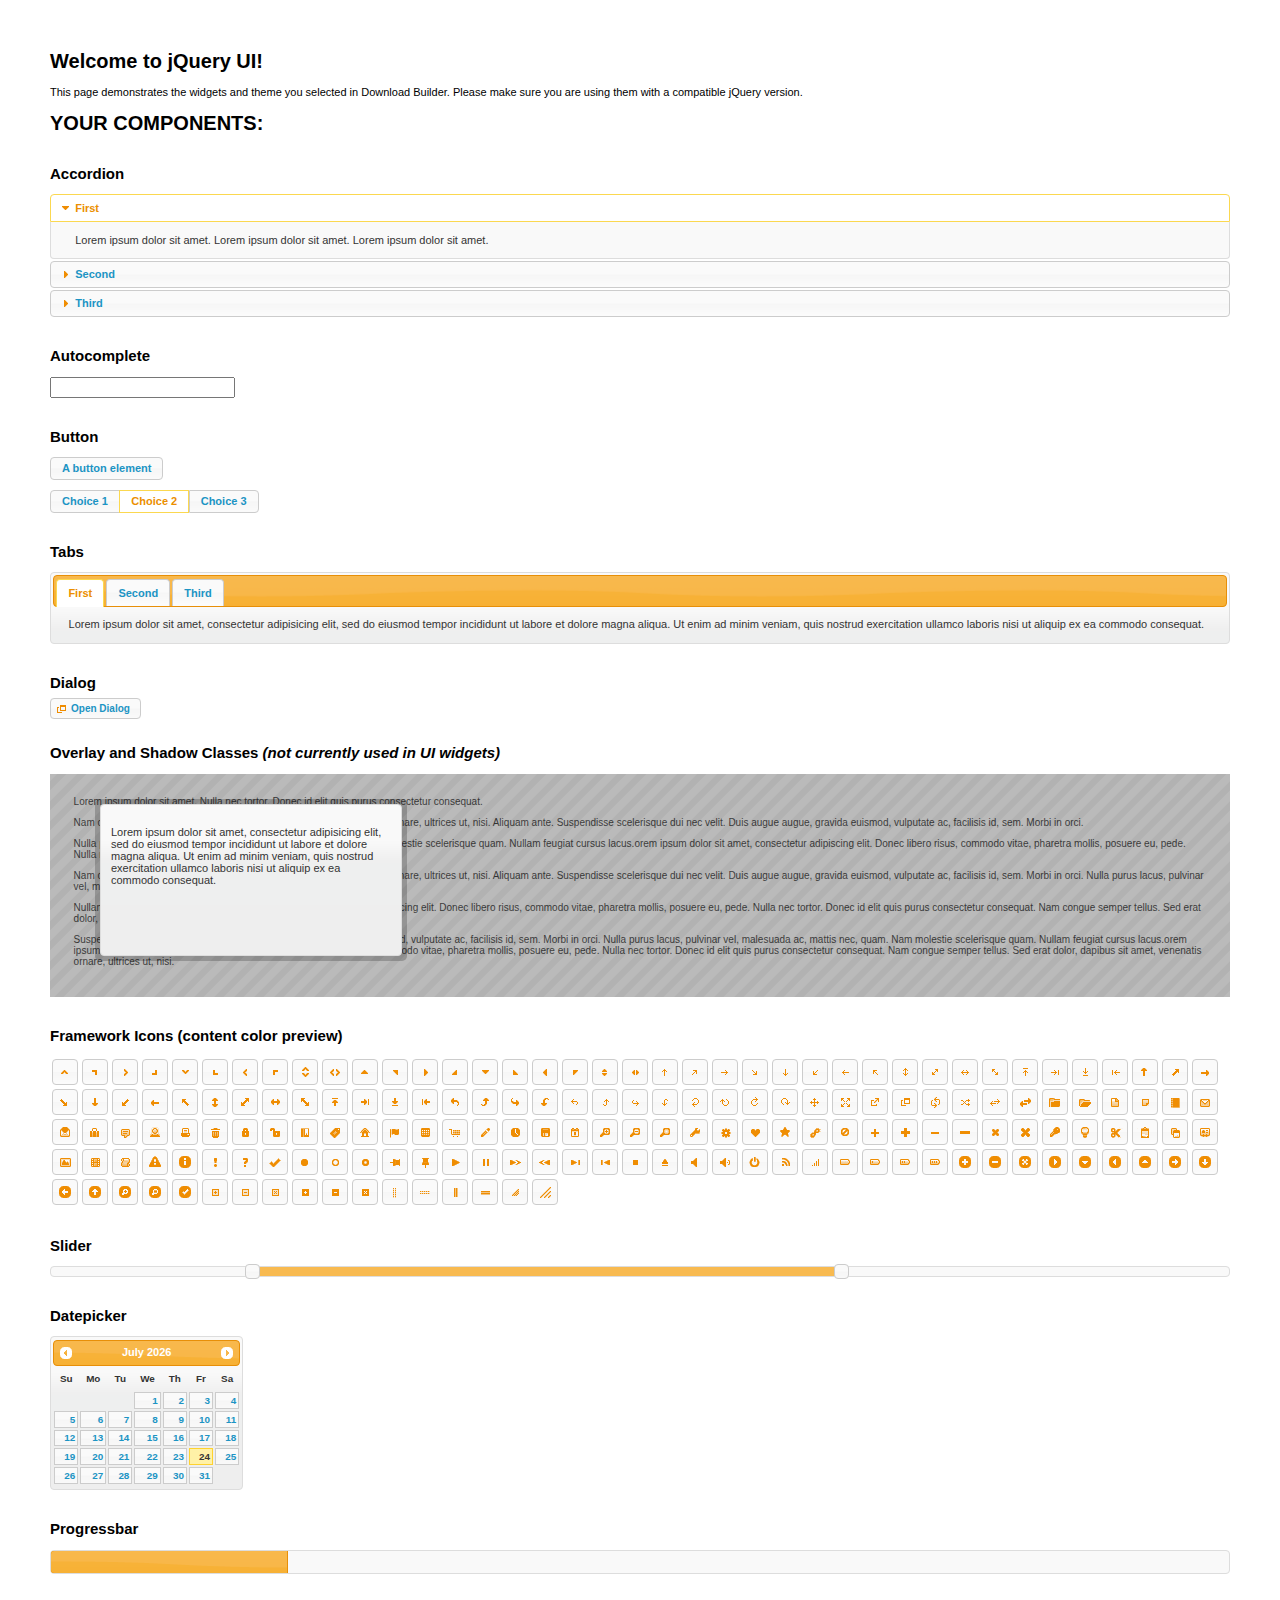
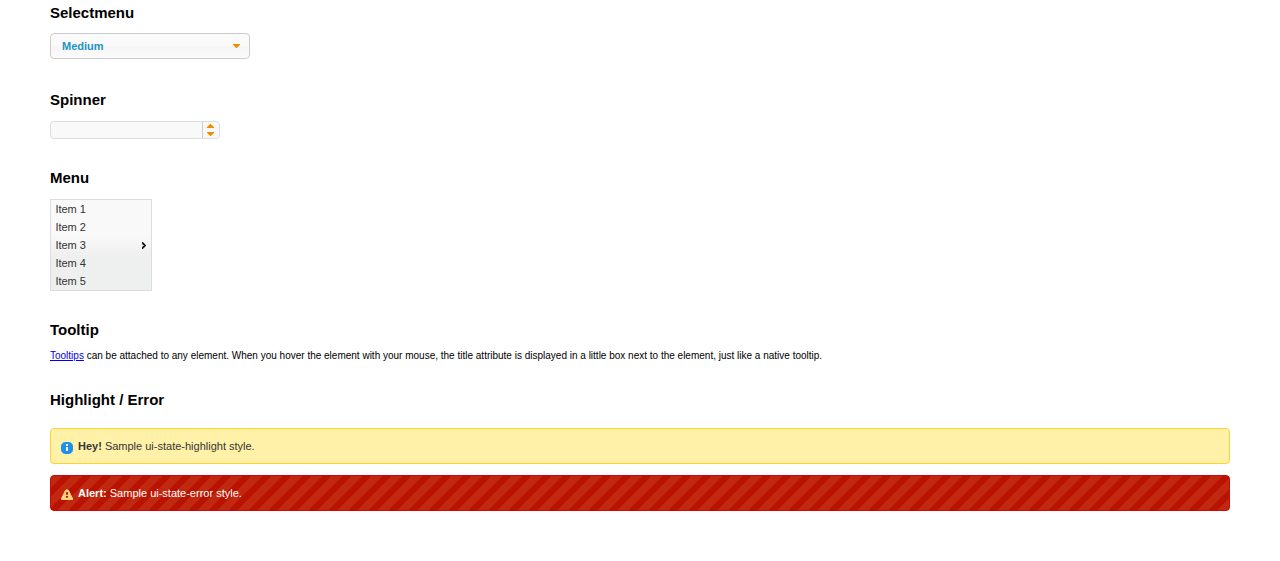
<file: jquery-ui-1.11.2/index.html>
<!doctype html>
<html lang="us">
<head>
	<meta charset="utf-8">
	<title>jQuery UI Example Page</title>
	<link href="jquery-ui.css" rel="stylesheet">
	<style>
	body{
		font: 62.5% "Trebuchet MS", sans-serif;
		margin: 50px;
	}
	.demoHeaders {
		margin-top: 2em;
	}
	#dialog-link {
		padding: .4em 1em .4em 20px;
		text-decoration: none;
		position: relative;
	}
	#dialog-link span.ui-icon {
		margin: 0 5px 0 0;
		position: absolute;
		left: .2em;
		top: 50%;
		margin-top: -8px;
	}
	#icons {
		margin: 0;
		padding: 0;
	}
	#icons li {
		margin: 2px;
		position: relative;
		padding: 4px 0;
		cursor: pointer;
		float: left;
		list-style: none;
	}
	#icons span.ui-icon {
		float: left;
		margin: 0 4px;
	}
	.fakewindowcontain .ui-widget-overlay {
		position: absolute;
	}
	select {
		width: 200px;
	}
	</style>
</head>
<body>

<h1>Welcome to jQuery UI!</h1>

<div class="ui-widget">
	<p>This page demonstrates the widgets and theme you selected in Download Builder. Please make sure you are using them with a compatible jQuery version.</p>
</div>

<h1>YOUR COMPONENTS:</h1>


<!-- Accordion -->
<h2 class="demoHeaders">Accordion</h2>
<div id="accordion">
	<h3>First</h3>
	<div>Lorem ipsum dolor sit amet. Lorem ipsum dolor sit amet. Lorem ipsum dolor sit amet.</div>
	<h3>Second</h3>
	<div>Phasellus mattis tincidunt nibh.</div>
	<h3>Third</h3>
	<div>Nam dui erat, auctor a, dignissim quis.</div>
</div>



<!-- Autocomplete -->
<h2 class="demoHeaders">Autocomplete</h2>
<div>
	<input id="autocomplete" title="type &quot;a&quot;">
</div>



<!-- Button -->
<h2 class="demoHeaders">Button</h2>
<button id="button">A button element</button>
<form style="margin-top: 1em;">
	<div id="radioset">
		<input type="radio" id="radio1" name="radio"><label for="radio1">Choice 1</label>
		<input type="radio" id="radio2" name="radio" checked="checked"><label for="radio2">Choice 2</label>
		<input type="radio" id="radio3" name="radio"><label for="radio3">Choice 3</label>
	</div>
</form>



<!-- Tabs -->
<h2 class="demoHeaders">Tabs</h2>
<div id="tabs">
	<ul>
		<li><a href="#tabs-1">First</a></li>
		<li><a href="#tabs-2">Second</a></li>
		<li><a href="#tabs-3">Third</a></li>
	</ul>
	<div id="tabs-1">Lorem ipsum dolor sit amet, consectetur adipisicing elit, sed do eiusmod tempor incididunt ut labore et dolore magna aliqua. Ut enim ad minim veniam, quis nostrud exercitation ullamco laboris nisi ut aliquip ex ea commodo consequat.</div>
	<div id="tabs-2">Phasellus mattis tincidunt nibh. Cras orci urna, blandit id, pretium vel, aliquet ornare, felis. Maecenas scelerisque sem non nisl. Fusce sed lorem in enim dictum bibendum.</div>
	<div id="tabs-3">Nam dui erat, auctor a, dignissim quis, sollicitudin eu, felis. Pellentesque nisi urna, interdum eget, sagittis et, consequat vestibulum, lacus. Mauris porttitor ullamcorper augue.</div>
</div>



<!-- Dialog NOTE: Dialog is not generated by UI in this demo so it can be visually styled in themeroller-->
<h2 class="demoHeaders">Dialog</h2>
<p><a href="#" id="dialog-link" class="ui-state-default ui-corner-all"><span class="ui-icon ui-icon-newwin"></span>Open Dialog</a></p>

<h2 class="demoHeaders">Overlay and Shadow Classes <em>(not currently used in UI widgets)</em></h2>
<div style="position: relative; width: 96%; height: 200px; padding:1% 2%; overflow:hidden;" class="fakewindowcontain">
	<p>Lorem ipsum dolor sit amet,  Nulla nec tortor. Donec id elit quis purus consectetur consequat. </p><p>Nam congue semper tellus. Sed erat dolor, dapibus sit amet, venenatis ornare, ultrices ut, nisi. Aliquam ante. Suspendisse scelerisque dui nec velit. Duis augue augue, gravida euismod, vulputate ac, facilisis id, sem. Morbi in orci. </p><p>Nulla purus lacus, pulvinar vel, malesuada ac, mattis nec, quam. Nam molestie scelerisque quam. Nullam feugiat cursus lacus.orem ipsum dolor sit amet, consectetur adipiscing elit. Donec libero risus, commodo vitae, pharetra mollis, posuere eu, pede. Nulla nec tortor. Donec id elit quis purus consectetur consequat. </p><p>Nam congue semper tellus. Sed erat dolor, dapibus sit amet, venenatis ornare, ultrices ut, nisi. Aliquam ante. Suspendisse scelerisque dui nec velit. Duis augue augue, gravida euismod, vulputate ac, facilisis id, sem. Morbi in orci. Nulla purus lacus, pulvinar vel, malesuada ac, mattis nec, quam. Nam molestie scelerisque quam. </p><p>Nullam feugiat cursus lacus.orem ipsum dolor sit amet, consectetur adipiscing elit. Donec libero risus, commodo vitae, pharetra mollis, posuere eu, pede. Nulla nec tortor. Donec id elit quis purus consectetur consequat. Nam congue semper tellus. Sed erat dolor, dapibus sit amet, venenatis ornare, ultrices ut, nisi. Aliquam ante. </p><p>Suspendisse scelerisque dui nec velit. Duis augue augue, gravida euismod, vulputate ac, facilisis id, sem. Morbi in orci. Nulla purus lacus, pulvinar vel, malesuada ac, mattis nec, quam. Nam molestie scelerisque quam. Nullam feugiat cursus lacus.orem ipsum dolor sit amet, consectetur adipiscing elit. Donec libero risus, commodo vitae, pharetra mollis, posuere eu, pede. Nulla nec tortor. Donec id elit quis purus consectetur consequat. Nam congue semper tellus. Sed erat dolor, dapibus sit amet, venenatis ornare, ultrices ut, nisi. </p>

	<!-- ui-dialog -->
	<div class="ui-overlay"><div class="ui-widget-overlay"></div><div class="ui-widget-shadow ui-corner-all" style="width: 302px; height: 152px; position: absolute; left: 50px; top: 30px;"></div></div>
	<div style="position: absolute; width: 280px; height: 130px;left: 50px; top: 30px; padding: 10px;" class="ui-widget ui-widget-content ui-corner-all">
		<div class="ui-dialog-content ui-widget-content" style="background: none; border: 0;">
			<p>Lorem ipsum dolor sit amet, consectetur adipisicing elit, sed do eiusmod tempor incididunt ut labore et dolore magna aliqua. Ut enim ad minim veniam, quis nostrud exercitation ullamco laboris nisi ut aliquip ex ea commodo consequat.</p>
		</div>
	</div>

</div>

<!-- ui-dialog -->
<div id="dialog" title="Dialog Title">
	<p>Lorem ipsum dolor sit amet, consectetur adipisicing elit, sed do eiusmod tempor incididunt ut labore et dolore magna aliqua. Ut enim ad minim veniam, quis nostrud exercitation ullamco laboris nisi ut aliquip ex ea commodo consequat.</p>
</div>



<h2 class="demoHeaders">Framework Icons (content color preview)</h2>
<ul id="icons" class="ui-widget ui-helper-clearfix">
	<li class="ui-state-default ui-corner-all" title=".ui-icon-carat-1-n"><span class="ui-icon ui-icon-carat-1-n"></span></li>
	<li class="ui-state-default ui-corner-all" title=".ui-icon-carat-1-ne"><span class="ui-icon ui-icon-carat-1-ne"></span></li>
	<li class="ui-state-default ui-corner-all" title=".ui-icon-carat-1-e"><span class="ui-icon ui-icon-carat-1-e"></span></li>
	<li class="ui-state-default ui-corner-all" title=".ui-icon-carat-1-se"><span class="ui-icon ui-icon-carat-1-se"></span></li>
	<li class="ui-state-default ui-corner-all" title=".ui-icon-carat-1-s"><span class="ui-icon ui-icon-carat-1-s"></span></li>
	<li class="ui-state-default ui-corner-all" title=".ui-icon-carat-1-sw"><span class="ui-icon ui-icon-carat-1-sw"></span></li>
	<li class="ui-state-default ui-corner-all" title=".ui-icon-carat-1-w"><span class="ui-icon ui-icon-carat-1-w"></span></li>
	<li class="ui-state-default ui-corner-all" title=".ui-icon-carat-1-nw"><span class="ui-icon ui-icon-carat-1-nw"></span></li>
	<li class="ui-state-default ui-corner-all" title=".ui-icon-carat-2-n-s"><span class="ui-icon ui-icon-carat-2-n-s"></span></li>
	<li class="ui-state-default ui-corner-all" title=".ui-icon-carat-2-e-w"><span class="ui-icon ui-icon-carat-2-e-w"></span></li>
	<li class="ui-state-default ui-corner-all" title=".ui-icon-triangle-1-n"><span class="ui-icon ui-icon-triangle-1-n"></span></li>
	<li class="ui-state-default ui-corner-all" title=".ui-icon-triangle-1-ne"><span class="ui-icon ui-icon-triangle-1-ne"></span></li>
	<li class="ui-state-default ui-corner-all" title=".ui-icon-triangle-1-e"><span class="ui-icon ui-icon-triangle-1-e"></span></li>
	<li class="ui-state-default ui-corner-all" title=".ui-icon-triangle-1-se"><span class="ui-icon ui-icon-triangle-1-se"></span></li>
	<li class="ui-state-default ui-corner-all" title=".ui-icon-triangle-1-s"><span class="ui-icon ui-icon-triangle-1-s"></span></li>
	<li class="ui-state-default ui-corner-all" title=".ui-icon-triangle-1-sw"><span class="ui-icon ui-icon-triangle-1-sw"></span></li>
	<li class="ui-state-default ui-corner-all" title=".ui-icon-triangle-1-w"><span class="ui-icon ui-icon-triangle-1-w"></span></li>
	<li class="ui-state-default ui-corner-all" title=".ui-icon-triangle-1-nw"><span class="ui-icon ui-icon-triangle-1-nw"></span></li>
	<li class="ui-state-default ui-corner-all" title=".ui-icon-triangle-2-n-s"><span class="ui-icon ui-icon-triangle-2-n-s"></span></li>
	<li class="ui-state-default ui-corner-all" title=".ui-icon-triangle-2-e-w"><span class="ui-icon ui-icon-triangle-2-e-w"></span></li>
	<li class="ui-state-default ui-corner-all" title=".ui-icon-arrow-1-n"><span class="ui-icon ui-icon-arrow-1-n"></span></li>
	<li class="ui-state-default ui-corner-all" title=".ui-icon-arrow-1-ne"><span class="ui-icon ui-icon-arrow-1-ne"></span></li>
	<li class="ui-state-default ui-corner-all" title=".ui-icon-arrow-1-e"><span class="ui-icon ui-icon-arrow-1-e"></span></li>
	<li class="ui-state-default ui-corner-all" title=".ui-icon-arrow-1-se"><span class="ui-icon ui-icon-arrow-1-se"></span></li>
	<li class="ui-state-default ui-corner-all" title=".ui-icon-arrow-1-s"><span class="ui-icon ui-icon-arrow-1-s"></span></li>
	<li class="ui-state-default ui-corner-all" title=".ui-icon-arrow-1-sw"><span class="ui-icon ui-icon-arrow-1-sw"></span></li>
	<li class="ui-state-default ui-corner-all" title=".ui-icon-arrow-1-w"><span class="ui-icon ui-icon-arrow-1-w"></span></li>
	<li class="ui-state-default ui-corner-all" title=".ui-icon-arrow-1-nw"><span class="ui-icon ui-icon-arrow-1-nw"></span></li>
	<li class="ui-state-default ui-corner-all" title=".ui-icon-arrow-2-n-s"><span class="ui-icon ui-icon-arrow-2-n-s"></span></li>
	<li class="ui-state-default ui-corner-all" title=".ui-icon-arrow-2-ne-sw"><span class="ui-icon ui-icon-arrow-2-ne-sw"></span></li>
	<li class="ui-state-default ui-corner-all" title=".ui-icon-arrow-2-e-w"><span class="ui-icon ui-icon-arrow-2-e-w"></span></li>
	<li class="ui-state-default ui-corner-all" title=".ui-icon-arrow-2-se-nw"><span class="ui-icon ui-icon-arrow-2-se-nw"></span></li>
	<li class="ui-state-default ui-corner-all" title=".ui-icon-arrowstop-1-n"><span class="ui-icon ui-icon-arrowstop-1-n"></span></li>
	<li class="ui-state-default ui-corner-all" title=".ui-icon-arrowstop-1-e"><span class="ui-icon ui-icon-arrowstop-1-e"></span></li>
	<li class="ui-state-default ui-corner-all" title=".ui-icon-arrowstop-1-s"><span class="ui-icon ui-icon-arrowstop-1-s"></span></li>
	<li class="ui-state-default ui-corner-all" title=".ui-icon-arrowstop-1-w"><span class="ui-icon ui-icon-arrowstop-1-w"></span></li>
	<li class="ui-state-default ui-corner-all" title=".ui-icon-arrowthick-1-n"><span class="ui-icon ui-icon-arrowthick-1-n"></span></li>
	<li class="ui-state-default ui-corner-all" title=".ui-icon-arrowthick-1-ne"><span class="ui-icon ui-icon-arrowthick-1-ne"></span></li>
	<li class="ui-state-default ui-corner-all" title=".ui-icon-arrowthick-1-e"><span class="ui-icon ui-icon-arrowthick-1-e"></span></li>
	<li class="ui-state-default ui-corner-all" title=".ui-icon-arrowthick-1-se"><span class="ui-icon ui-icon-arrowthick-1-se"></span></li>
	<li class="ui-state-default ui-corner-all" title=".ui-icon-arrowthick-1-s"><span class="ui-icon ui-icon-arrowthick-1-s"></span></li>
	<li class="ui-state-default ui-corner-all" title=".ui-icon-arrowthick-1-sw"><span class="ui-icon ui-icon-arrowthick-1-sw"></span></li>
	<li class="ui-state-default ui-corner-all" title=".ui-icon-arrowthick-1-w"><span class="ui-icon ui-icon-arrowthick-1-w"></span></li>
	<li class="ui-state-default ui-corner-all" title=".ui-icon-arrowthick-1-nw"><span class="ui-icon ui-icon-arrowthick-1-nw"></span></li>
	<li class="ui-state-default ui-corner-all" title=".ui-icon-arrowthick-2-n-s"><span class="ui-icon ui-icon-arrowthick-2-n-s"></span></li>
	<li class="ui-state-default ui-corner-all" title=".ui-icon-arrowthick-2-ne-sw"><span class="ui-icon ui-icon-arrowthick-2-ne-sw"></span></li>
	<li class="ui-state-default ui-corner-all" title=".ui-icon-arrowthick-2-e-w"><span class="ui-icon ui-icon-arrowthick-2-e-w"></span></li>
	<li class="ui-state-default ui-corner-all" title=".ui-icon-arrowthick-2-se-nw"><span class="ui-icon ui-icon-arrowthick-2-se-nw"></span></li>
	<li class="ui-state-default ui-corner-all" title=".ui-icon-arrowthickstop-1-n"><span class="ui-icon ui-icon-arrowthickstop-1-n"></span></li>
	<li class="ui-state-default ui-corner-all" title=".ui-icon-arrowthickstop-1-e"><span class="ui-icon ui-icon-arrowthickstop-1-e"></span></li>
	<li class="ui-state-default ui-corner-all" title=".ui-icon-arrowthickstop-1-s"><span class="ui-icon ui-icon-arrowthickstop-1-s"></span></li>
	<li class="ui-state-default ui-corner-all" title=".ui-icon-arrowthickstop-1-w"><span class="ui-icon ui-icon-arrowthickstop-1-w"></span></li>
	<li class="ui-state-default ui-corner-all" title=".ui-icon-arrowreturnthick-1-w"><span class="ui-icon ui-icon-arrowreturnthick-1-w"></span></li>
	<li class="ui-state-default ui-corner-all" title=".ui-icon-arrowreturnthick-1-n"><span class="ui-icon ui-icon-arrowreturnthick-1-n"></span></li>
	<li class="ui-state-default ui-corner-all" title=".ui-icon-arrowreturnthick-1-e"><span class="ui-icon ui-icon-arrowreturnthick-1-e"></span></li>
	<li class="ui-state-default ui-corner-all" title=".ui-icon-arrowreturnthick-1-s"><span class="ui-icon ui-icon-arrowreturnthick-1-s"></span></li>
	<li class="ui-state-default ui-corner-all" title=".ui-icon-arrowreturn-1-w"><span class="ui-icon ui-icon-arrowreturn-1-w"></span></li>
	<li class="ui-state-default ui-corner-all" title=".ui-icon-arrowreturn-1-n"><span class="ui-icon ui-icon-arrowreturn-1-n"></span></li>
	<li class="ui-state-default ui-corner-all" title=".ui-icon-arrowreturn-1-e"><span class="ui-icon ui-icon-arrowreturn-1-e"></span></li>
	<li class="ui-state-default ui-corner-all" title=".ui-icon-arrowreturn-1-s"><span class="ui-icon ui-icon-arrowreturn-1-s"></span></li>
	<li class="ui-state-default ui-corner-all" title=".ui-icon-arrowrefresh-1-w"><span class="ui-icon ui-icon-arrowrefresh-1-w"></span></li>
	<li class="ui-state-default ui-corner-all" title=".ui-icon-arrowrefresh-1-n"><span class="ui-icon ui-icon-arrowrefresh-1-n"></span></li>
	<li class="ui-state-default ui-corner-all" title=".ui-icon-arrowrefresh-1-e"><span class="ui-icon ui-icon-arrowrefresh-1-e"></span></li>
	<li class="ui-state-default ui-corner-all" title=".ui-icon-arrowrefresh-1-s"><span class="ui-icon ui-icon-arrowrefresh-1-s"></span></li>
	<li class="ui-state-default ui-corner-all" title=".ui-icon-arrow-4"><span class="ui-icon ui-icon-arrow-4"></span></li>
	<li class="ui-state-default ui-corner-all" title=".ui-icon-arrow-4-diag"><span class="ui-icon ui-icon-arrow-4-diag"></span></li>
	<li class="ui-state-default ui-corner-all" title=".ui-icon-extlink"><span class="ui-icon ui-icon-extlink"></span></li>
	<li class="ui-state-default ui-corner-all" title=".ui-icon-newwin"><span class="ui-icon ui-icon-newwin"></span></li>
	<li class="ui-state-default ui-corner-all" title=".ui-icon-refresh"><span class="ui-icon ui-icon-refresh"></span></li>
	<li class="ui-state-default ui-corner-all" title=".ui-icon-shuffle"><span class="ui-icon ui-icon-shuffle"></span></li>
	<li class="ui-state-default ui-corner-all" title=".ui-icon-transfer-e-w"><span class="ui-icon ui-icon-transfer-e-w"></span></li>
	<li class="ui-state-default ui-corner-all" title=".ui-icon-transferthick-e-w"><span class="ui-icon ui-icon-transferthick-e-w"></span></li>
	<li class="ui-state-default ui-corner-all" title=".ui-icon-folder-collapsed"><span class="ui-icon ui-icon-folder-collapsed"></span></li>
	<li class="ui-state-default ui-corner-all" title=".ui-icon-folder-open"><span class="ui-icon ui-icon-folder-open"></span></li>
	<li class="ui-state-default ui-corner-all" title=".ui-icon-document"><span class="ui-icon ui-icon-document"></span></li>
	<li class="ui-state-default ui-corner-all" title=".ui-icon-document-b"><span class="ui-icon ui-icon-document-b"></span></li>
	<li class="ui-state-default ui-corner-all" title=".ui-icon-note"><span class="ui-icon ui-icon-note"></span></li>
	<li class="ui-state-default ui-corner-all" title=".ui-icon-mail-closed"><span class="ui-icon ui-icon-mail-closed"></span></li>
	<li class="ui-state-default ui-corner-all" title=".ui-icon-mail-open"><span class="ui-icon ui-icon-mail-open"></span></li>
	<li class="ui-state-default ui-corner-all" title=".ui-icon-suitcase"><span class="ui-icon ui-icon-suitcase"></span></li>
	<li class="ui-state-default ui-corner-all" title=".ui-icon-comment"><span class="ui-icon ui-icon-comment"></span></li>
	<li class="ui-state-default ui-corner-all" title=".ui-icon-person"><span class="ui-icon ui-icon-person"></span></li>
	<li class="ui-state-default ui-corner-all" title=".ui-icon-print"><span class="ui-icon ui-icon-print"></span></li>
	<li class="ui-state-default ui-corner-all" title=".ui-icon-trash"><span class="ui-icon ui-icon-trash"></span></li>
	<li class="ui-state-default ui-corner-all" title=".ui-icon-locked"><span class="ui-icon ui-icon-locked"></span></li>
	<li class="ui-state-default ui-corner-all" title=".ui-icon-unlocked"><span class="ui-icon ui-icon-unlocked"></span></li>
	<li class="ui-state-default ui-corner-all" title=".ui-icon-bookmark"><span class="ui-icon ui-icon-bookmark"></span></li>
	<li class="ui-state-default ui-corner-all" title=".ui-icon-tag"><span class="ui-icon ui-icon-tag"></span></li>
	<li class="ui-state-default ui-corner-all" title=".ui-icon-home"><span class="ui-icon ui-icon-home"></span></li>
	<li class="ui-state-default ui-corner-all" title=".ui-icon-flag"><span class="ui-icon ui-icon-flag"></span></li>
	<li class="ui-state-default ui-corner-all" title=".ui-icon-calculator"><span class="ui-icon ui-icon-calculator"></span></li>
	<li class="ui-state-default ui-corner-all" title=".ui-icon-cart"><span class="ui-icon ui-icon-cart"></span></li>
	<li class="ui-state-default ui-corner-all" title=".ui-icon-pencil"><span class="ui-icon ui-icon-pencil"></span></li>
	<li class="ui-state-default ui-corner-all" title=".ui-icon-clock"><span class="ui-icon ui-icon-clock"></span></li>
	<li class="ui-state-default ui-corner-all" title=".ui-icon-disk"><span class="ui-icon ui-icon-disk"></span></li>
	<li class="ui-state-default ui-corner-all" title=".ui-icon-calendar"><span class="ui-icon ui-icon-calendar"></span></li>
	<li class="ui-state-default ui-corner-all" title=".ui-icon-zoomin"><span class="ui-icon ui-icon-zoomin"></span></li>
	<li class="ui-state-default ui-corner-all" title=".ui-icon-zoomout"><span class="ui-icon ui-icon-zoomout"></span></li>
	<li class="ui-state-default ui-corner-all" title=".ui-icon-search"><span class="ui-icon ui-icon-search"></span></li>
	<li class="ui-state-default ui-corner-all" title=".ui-icon-wrench"><span class="ui-icon ui-icon-wrench"></span></li>
	<li class="ui-state-default ui-corner-all" title=".ui-icon-gear"><span class="ui-icon ui-icon-gear"></span></li>
	<li class="ui-state-default ui-corner-all" title=".ui-icon-heart"><span class="ui-icon ui-icon-heart"></span></li>
	<li class="ui-state-default ui-corner-all" title=".ui-icon-star"><span class="ui-icon ui-icon-star"></span></li>
	<li class="ui-state-default ui-corner-all" title=".ui-icon-link"><span class="ui-icon ui-icon-link"></span></li>
	<li class="ui-state-default ui-corner-all" title=".ui-icon-cancel"><span class="ui-icon ui-icon-cancel"></span></li>
	<li class="ui-state-default ui-corner-all" title=".ui-icon-plus"><span class="ui-icon ui-icon-plus"></span></li>
	<li class="ui-state-default ui-corner-all" title=".ui-icon-plusthick"><span class="ui-icon ui-icon-plusthick"></span></li>
	<li class="ui-state-default ui-corner-all" title=".ui-icon-minus"><span class="ui-icon ui-icon-minus"></span></li>
	<li class="ui-state-default ui-corner-all" title=".ui-icon-minusthick"><span class="ui-icon ui-icon-minusthick"></span></li>
	<li class="ui-state-default ui-corner-all" title=".ui-icon-close"><span class="ui-icon ui-icon-close"></span></li>
	<li class="ui-state-default ui-corner-all" title=".ui-icon-closethick"><span class="ui-icon ui-icon-closethick"></span></li>
	<li class="ui-state-default ui-corner-all" title=".ui-icon-key"><span class="ui-icon ui-icon-key"></span></li>
	<li class="ui-state-default ui-corner-all" title=".ui-icon-lightbulb"><span class="ui-icon ui-icon-lightbulb"></span></li>
	<li class="ui-state-default ui-corner-all" title=".ui-icon-scissors"><span class="ui-icon ui-icon-scissors"></span></li>
	<li class="ui-state-default ui-corner-all" title=".ui-icon-clipboard"><span class="ui-icon ui-icon-clipboard"></span></li>
	<li class="ui-state-default ui-corner-all" title=".ui-icon-copy"><span class="ui-icon ui-icon-copy"></span></li>
	<li class="ui-state-default ui-corner-all" title=".ui-icon-contact"><span class="ui-icon ui-icon-contact"></span></li>
	<li class="ui-state-default ui-corner-all" title=".ui-icon-image"><span class="ui-icon ui-icon-image"></span></li>
	<li class="ui-state-default ui-corner-all" title=".ui-icon-video"><span class="ui-icon ui-icon-video"></span></li>
	<li class="ui-state-default ui-corner-all" title=".ui-icon-script"><span class="ui-icon ui-icon-script"></span></li>
	<li class="ui-state-default ui-corner-all" title=".ui-icon-alert"><span class="ui-icon ui-icon-alert"></span></li>
	<li class="ui-state-default ui-corner-all" title=".ui-icon-info"><span class="ui-icon ui-icon-info"></span></li>
	<li class="ui-state-default ui-corner-all" title=".ui-icon-notice"><span class="ui-icon ui-icon-notice"></span></li>
	<li class="ui-state-default ui-corner-all" title=".ui-icon-help"><span class="ui-icon ui-icon-help"></span></li>
	<li class="ui-state-default ui-corner-all" title=".ui-icon-check"><span class="ui-icon ui-icon-check"></span></li>
	<li class="ui-state-default ui-corner-all" title=".ui-icon-bullet"><span class="ui-icon ui-icon-bullet"></span></li>
	<li class="ui-state-default ui-corner-all" title=".ui-icon-radio-off"><span class="ui-icon ui-icon-radio-off"></span></li>
	<li class="ui-state-default ui-corner-all" title=".ui-icon-radio-on"><span class="ui-icon ui-icon-radio-on"></span></li>
	<li class="ui-state-default ui-corner-all" title=".ui-icon-pin-w"><span class="ui-icon ui-icon-pin-w"></span></li>
	<li class="ui-state-default ui-corner-all" title=".ui-icon-pin-s"><span class="ui-icon ui-icon-pin-s"></span></li>
	<li class="ui-state-default ui-corner-all" title=".ui-icon-play"><span class="ui-icon ui-icon-play"></span></li>
	<li class="ui-state-default ui-corner-all" title=".ui-icon-pause"><span class="ui-icon ui-icon-pause"></span></li>
	<li class="ui-state-default ui-corner-all" title=".ui-icon-seek-next"><span class="ui-icon ui-icon-seek-next"></span></li>
	<li class="ui-state-default ui-corner-all" title=".ui-icon-seek-prev"><span class="ui-icon ui-icon-seek-prev"></span></li>
	<li class="ui-state-default ui-corner-all" title=".ui-icon-seek-end"><span class="ui-icon ui-icon-seek-end"></span></li>
	<li class="ui-state-default ui-corner-all" title=".ui-icon-seek-first"><span class="ui-icon ui-icon-seek-first"></span></li>
	<li class="ui-state-default ui-corner-all" title=".ui-icon-stop"><span class="ui-icon ui-icon-stop"></span></li>
	<li class="ui-state-default ui-corner-all" title=".ui-icon-eject"><span class="ui-icon ui-icon-eject"></span></li>
	<li class="ui-state-default ui-corner-all" title=".ui-icon-volume-off"><span class="ui-icon ui-icon-volume-off"></span></li>
	<li class="ui-state-default ui-corner-all" title=".ui-icon-volume-on"><span class="ui-icon ui-icon-volume-on"></span></li>
	<li class="ui-state-default ui-corner-all" title=".ui-icon-power"><span class="ui-icon ui-icon-power"></span></li>
	<li class="ui-state-default ui-corner-all" title=".ui-icon-signal-diag"><span class="ui-icon ui-icon-signal-diag"></span></li>
	<li class="ui-state-default ui-corner-all" title=".ui-icon-signal"><span class="ui-icon ui-icon-signal"></span></li>
	<li class="ui-state-default ui-corner-all" title=".ui-icon-battery-0"><span class="ui-icon ui-icon-battery-0"></span></li>
	<li class="ui-state-default ui-corner-all" title=".ui-icon-battery-1"><span class="ui-icon ui-icon-battery-1"></span></li>
	<li class="ui-state-default ui-corner-all" title=".ui-icon-battery-2"><span class="ui-icon ui-icon-battery-2"></span></li>
	<li class="ui-state-default ui-corner-all" title=".ui-icon-battery-3"><span class="ui-icon ui-icon-battery-3"></span></li>
	<li class="ui-state-default ui-corner-all" title=".ui-icon-circle-plus"><span class="ui-icon ui-icon-circle-plus"></span></li>
	<li class="ui-state-default ui-corner-all" title=".ui-icon-circle-minus"><span class="ui-icon ui-icon-circle-minus"></span></li>
	<li class="ui-state-default ui-corner-all" title=".ui-icon-circle-close"><span class="ui-icon ui-icon-circle-close"></span></li>
	<li class="ui-state-default ui-corner-all" title=".ui-icon-circle-triangle-e"><span class="ui-icon ui-icon-circle-triangle-e"></span></li>
	<li class="ui-state-default ui-corner-all" title=".ui-icon-circle-triangle-s"><span class="ui-icon ui-icon-circle-triangle-s"></span></li>
	<li class="ui-state-default ui-corner-all" title=".ui-icon-circle-triangle-w"><span class="ui-icon ui-icon-circle-triangle-w"></span></li>
	<li class="ui-state-default ui-corner-all" title=".ui-icon-circle-triangle-n"><span class="ui-icon ui-icon-circle-triangle-n"></span></li>
	<li class="ui-state-default ui-corner-all" title=".ui-icon-circle-arrow-e"><span class="ui-icon ui-icon-circle-arrow-e"></span></li>
	<li class="ui-state-default ui-corner-all" title=".ui-icon-circle-arrow-s"><span class="ui-icon ui-icon-circle-arrow-s"></span></li>
	<li class="ui-state-default ui-corner-all" title=".ui-icon-circle-arrow-w"><span class="ui-icon ui-icon-circle-arrow-w"></span></li>
	<li class="ui-state-default ui-corner-all" title=".ui-icon-circle-arrow-n"><span class="ui-icon ui-icon-circle-arrow-n"></span></li>
	<li class="ui-state-default ui-corner-all" title=".ui-icon-circle-zoomin"><span class="ui-icon ui-icon-circle-zoomin"></span></li>
	<li class="ui-state-default ui-corner-all" title=".ui-icon-circle-zoomout"><span class="ui-icon ui-icon-circle-zoomout"></span></li>
	<li class="ui-state-default ui-corner-all" title=".ui-icon-circle-check"><span class="ui-icon ui-icon-circle-check"></span></li>
	<li class="ui-state-default ui-corner-all" title=".ui-icon-circlesmall-plus"><span class="ui-icon ui-icon-circlesmall-plus"></span></li>
	<li class="ui-state-default ui-corner-all" title=".ui-icon-circlesmall-minus"><span class="ui-icon ui-icon-circlesmall-minus"></span></li>
	<li class="ui-state-default ui-corner-all" title=".ui-icon-circlesmall-close"><span class="ui-icon ui-icon-circlesmall-close"></span></li>
	<li class="ui-state-default ui-corner-all" title=".ui-icon-squaresmall-plus"><span class="ui-icon ui-icon-squaresmall-plus"></span></li>
	<li class="ui-state-default ui-corner-all" title=".ui-icon-squaresmall-minus"><span class="ui-icon ui-icon-squaresmall-minus"></span></li>
	<li class="ui-state-default ui-corner-all" title=".ui-icon-squaresmall-close"><span class="ui-icon ui-icon-squaresmall-close"></span></li>
	<li class="ui-state-default ui-corner-all" title=".ui-icon-grip-dotted-vertical"><span class="ui-icon ui-icon-grip-dotted-vertical"></span></li>
	<li class="ui-state-default ui-corner-all" title=".ui-icon-grip-dotted-horizontal"><span class="ui-icon ui-icon-grip-dotted-horizontal"></span></li>
	<li class="ui-state-default ui-corner-all" title=".ui-icon-grip-solid-vertical"><span class="ui-icon ui-icon-grip-solid-vertical"></span></li>
	<li class="ui-state-default ui-corner-all" title=".ui-icon-grip-solid-horizontal"><span class="ui-icon ui-icon-grip-solid-horizontal"></span></li>
	<li class="ui-state-default ui-corner-all" title=".ui-icon-gripsmall-diagonal-se"><span class="ui-icon ui-icon-gripsmall-diagonal-se"></span></li>
	<li class="ui-state-default ui-corner-all" title=".ui-icon-grip-diagonal-se"><span class="ui-icon ui-icon-grip-diagonal-se"></span></li>
</ul>


<!-- Slider -->
<h2 class="demoHeaders">Slider</h2>
<div id="slider"></div>



<!-- Datepicker -->
<h2 class="demoHeaders">Datepicker</h2>
<div id="datepicker"></div>



<!-- Progressbar -->
<h2 class="demoHeaders">Progressbar</h2>
<div id="progressbar"></div>



<!-- Progressbar -->
<h2 class="demoHeaders">Selectmenu</h2>
<select id="selectmenu">
	<option>Slower</option>
	<option>Slow</option>
	<option selected="selected">Medium</option>
	<option>Fast</option>
	<option>Faster</option>
</select>



<!-- Spinner -->
<h2 class="demoHeaders">Spinner</h2>
<input id="spinner">



<!-- Menu -->
<h2 class="demoHeaders">Menu</h2>
<ul style="width:100px;" id="menu">
	<li>Item 1</li>
	<li>Item 2</li>
	<li>Item 3
		<ul>
			<li>Item 3-1</li>
			<li>Item 3-2</li>
			<li>Item 3-3</li>
			<li>Item 3-4</li>
			<li>Item 3-5</li>
		</ul>
	</li>
	<li>Item 4</li>
	<li>Item 5</li>
</ul>



<!-- Tooltip -->
<h2 class="demoHeaders">Tooltip</h2>
<p id="tooltip">
	<a href="#" title="That&apos;s what this widget is">Tooltips</a> can be attached to any element. When you hover
the element with your mouse, the title attribute is displayed in a little box next to the element, just like a native tooltip.
</p>


<!-- Highlight / Error -->
<h2 class="demoHeaders">Highlight / Error</h2>
<div class="ui-widget">
	<div class="ui-state-highlight ui-corner-all" style="margin-top: 20px; padding: 0 .7em;">
		<p><span class="ui-icon ui-icon-info" style="float: left; margin-right: .3em;"></span>
		<strong>Hey!</strong> Sample ui-state-highlight style.</p>
	</div>
</div>
<br>
<div class="ui-widget">
	<div class="ui-state-error ui-corner-all" style="padding: 0 .7em;">
		<p><span class="ui-icon ui-icon-alert" style="float: left; margin-right: .3em;"></span>
		<strong>Alert:</strong> Sample ui-state-error style.</p>
	</div>
</div>

<script src="external/jquery/jquery.js"></script>
<script src="jquery-ui.js"></script>
<script>

$( "#accordion" ).accordion();



var availableTags = [
	"ActionScript",
	"AppleScript",
	"Asp",
	"BASIC",
	"C",
	"C++",
	"Clojure",
	"COBOL",
	"ColdFusion",
	"Erlang",
	"Fortran",
	"Groovy",
	"Haskell",
	"Java",
	"JavaScript",
	"Lisp",
	"Perl",
	"PHP",
	"Python",
	"Ruby",
	"Scala",
	"Scheme"
];
$( "#autocomplete" ).autocomplete({
	source: availableTags
});



$( "#button" ).button();
$( "#radioset" ).buttonset();



$( "#tabs" ).tabs();



$( "#dialog" ).dialog({
	autoOpen: false,
	width: 400,
	buttons: [
		{
			text: "Ok",
			click: function() {
				$( this ).dialog( "close" );
			}
		},
		{
			text: "Cancel",
			click: function() {
				$( this ).dialog( "close" );
			}
		}
	]
});

// Link to open the dialog
$( "#dialog-link" ).click(function( event ) {
	$( "#dialog" ).dialog( "open" );
	event.preventDefault();
});



$( "#datepicker" ).datepicker({
	inline: true
});



$( "#slider" ).slider({
	range: true,
	values: [ 17, 67 ]
});



$( "#progressbar" ).progressbar({
	value: 20
});



$( "#spinner" ).spinner();



$( "#menu" ).menu();



$( "#tooltip" ).tooltip();



$( "#selectmenu" ).selectmenu();


// Hover states on the static widgets
$( "#dialog-link, #icons li" ).hover(
	function() {
		$( this ).addClass( "ui-state-hover" );
	},
	function() {
		$( this ).removeClass( "ui-state-hover" );
	}
);
</script>
</body>
</html>
</file>
